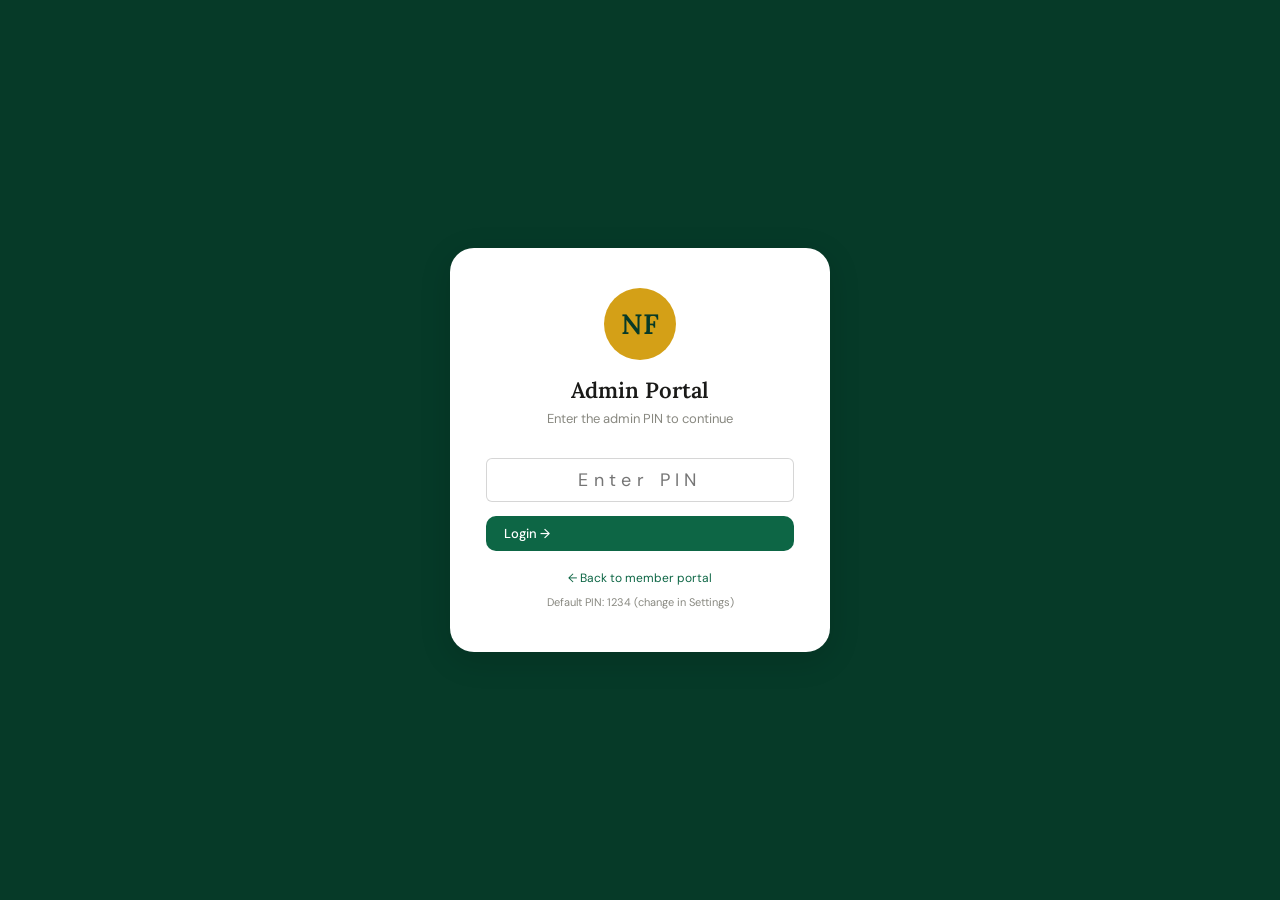
<file: admin.html>
<!DOCTYPE html>
<html lang="en">
<head>
<meta charset="UTF-8"/>
<meta name="viewport" content="width=device-width,initial-scale=1"/>
<meta name="theme-color" content="#7a5200"/>
<title>Ngugi Family — Admin Portal</title>
<link rel="stylesheet" href="css/style.css"/>
<link rel="icon" href="assets/favicon.png" type="image/png"/>
<style>
  .admin-topbar { background: var(--green-900); }
  .admin-topbar .topbar-title { color: var(--gold-400); font-family: 'Lora',serif; }
  .admin-topbar .topbar-badge { background: rgba(212,160,23,.15); color: var(--gold-400); border-color: rgba(212,160,23,.3); }
  .admin-topbar .hamburger { color: #fff; }
  .sidebar { background: var(--green-900); border-right: 1px solid rgba(212,160,23,.15); }
  .admin-hint { font-size: 11px; color: var(--gold-800); background: var(--gold-50); border: 1px solid var(--gold-100); border-radius: var(--radius-sm); padding: 6px 10px; margin-bottom: 14px; }
</style>
</head>
<body>

<!-- Login screen -->
<div class="login-screen" id="loginScreen">
  <div class="login-box">
    <div class="login-logo">NF</div>
    <h2 class="login-title">Admin Portal</h2>
    <p class="login-sub">Enter the admin PIN to continue</p>
    <div class="form-group">
      <input type="password" class="form-input" id="pinInput" placeholder="Enter PIN" maxlength="10"
        onkeydown="if(event.key==='Enter')doLogin()" style="text-align:center;letter-spacing:.3em;font-size:18px"/>
    </div>
    <button class="btn btn-primary w-full" onclick="doLogin()">Login →</button>
    <p class="login-error" id="loginError">Incorrect PIN. Please try again.</p>
    <p style="font-size:12px;color:var(--text-muted);margin-top:18px">
      <a href="index.html">← Back to member portal</a>
    </p>
    <p style="font-size:11px;color:var(--text-muted);margin-top:6px">Default PIN: 1234 (change in Settings)</p>
  </div>
</div>

<!-- Sidebar overlay (mobile) -->
<div class="sidebar-overlay" id="sidebarOverlay" onclick="closeSidebar()"></div>

<!-- Main app (hidden until login) -->
<div class="layout" id="adminApp" style="display:none">
<aside class="sidebar" id="sidebar">
  <div class="sidebar-logo">
    <div class="sidebar-logo-icon">NF</div>
    <div class="sidebar-logo-name">Admin Portal</div>
    <div class="sidebar-logo-slogan">Ngugi Family Management</div>
  </div>
  <nav class="sidebar-nav">
    <div class="nav-item active" onclick="showPage('dashboard',this)"><span class="nav-icon">📊</span> Dashboard</div>
    <div class="nav-item" onclick="showPage('members',this)"><span class="nav-icon">👥</span> Members</div>
    <div class="nav-item" onclick="showPage('kitty',this)"><span class="nav-icon">💰</span> Kitty</div>
    <div class="nav-item" onclick="showPage('leadership',this)"><span class="nav-icon">🏅</span> Leadership</div>
    <div class="nav-item" onclick="showPage('meetings',this)"><span class="nav-icon">📋</span> Meetings</div>
    <div class="nav-item" onclick="showPage('events',this)"><span class="nav-icon">📅</span> Events</div>
    <div class="nav-item" onclick="showPage('announcements',this)"><span class="nav-icon">📢</span> Announcements</div>
    <div class="nav-item" onclick="showPage('gallery',this)"><span class="nav-icon">🖼️</span> Gallery</div>
    <div class="nav-item" onclick="showPage('import',this)"><span class="nav-icon">📥</span> Import / Export</div>
    <div class="nav-item" onclick="showPage('settings',this)"><span class="nav-icon">⚙️</span> Settings</div>
  </nav>
  <div class="sidebar-footer">
    <a href="index.html" style="color:rgba(255,255,255,.5);font-size:12px">← Member portal</a> &nbsp;
    <span style="cursor:pointer;color:rgba(255,255,255,.5);font-size:12px" onclick="doLogout()">Log out</span>
  </div>
</aside>

<div class="main">
  <div class="topbar admin-topbar">
    <div class="flex gap-8" style="align-items:center">
      <button class="hamburger" onclick="toggleSidebar()">☰</button>
      <span class="topbar-title" id="topbarTitle">Dashboard</span>
    </div>
    <div class="topbar-right">
      <span class="topbar-badge">Admin</span>
      <button class="btn btn-outline btn-sm" onclick="doLogout()">Log out</button>
    </div>
  </div>

  <div class="content">

  <!-- ════ DASHBOARD ═══════════════════════════════════════ -->
  <div class="page active" id="page-dashboard">
    <h1 class="page-title">Dashboard</h1>
    <p class="page-sub">Overview of family data</p>
    <div class="stats-grid" id="dashStats"></div>
    <div style="display:grid;grid-template-columns:1fr 1fr;gap:16px">
      <div>
        <div class="section-label">Recent payments</div>
        <div class="card" id="dashRecentPay"></div>
      </div>
      <div>
        <div class="section-label">Unpaid members</div>
        <div class="card" id="dashUnpaid"></div>
      </div>
    </div>
  </div>

  <!-- ════ MEMBERS ═════════════════════════════════════════ -->
  <div class="page" id="page-members">
    <h1 class="page-title">Members</h1>
    <p class="page-sub">Add, edit and manage family members</p>

    <div class="admin-hint">💡 Members are organised by parent. Always set the correct parent when adding a new member to keep the family tree accurate.</div>

    <div class="flex-between mb-16">
      <div class="search-bar" style="flex:1;margin-right:12px;margin-bottom:0">
        <span class="search-icon">🔍</span>
        <input type="text" placeholder="Search members…" oninput="adminFilterMembers(this.value)"/>
      </div>
      <button class="btn btn-primary" onclick="openAddMember()">+ Add member</button>
    </div>
    <div class="table-wrap">
      <table>
        <thead><tr><th>Name</th><th>Gen</th><th>Parent</th><th>Tier</th><th>Location</th><th>Kitty</th><th>Actions</th></tr></thead>
        <tbody id="adminMembersTable"></tbody>
      </table>
    </div>
  </div>

  <!-- ════ KITTY ═══════════════════════════════════════════ -->
  <div class="page" id="page-kitty">
    <h1 class="page-title">Family Kitty</h1>
    <p class="page-sub">Record payments and manage contributions</p>

    <div class="stats-grid" id="adminKittyStats"></div>

    <div class="tabs">
      <button class="tab-btn active" onclick="switchTab('akitty','record',this)">Record payment</button>
      <button class="tab-btn" onclick="switchTab('akitty','status',this)">Payment status</button>
      <button class="tab-btn" onclick="switchTab('akitty','history',this)">Transaction history</button>
      <button class="tab-btn" onclick="switchTab('akitty','balance',this)">Adjust balance</button>
    </div>

    <div class="tab-panel active" id="akitty-tab-record">
      <div class="card">
        <div class="card-title">Record a payment</div>
        <div class="form-row">
          <div class="form-group">
            <label class="form-label">Member</label>
            <select class="form-select" id="kMember"></select>
          </div>
          <div class="form-group">
            <label class="form-label">Amount (Ksh)</label>
            <input class="form-input" type="number" id="kAmount" placeholder="Auto-filled from tier"/>
          </div>
        </div>
        <div class="form-row">
          <div class="form-group">
            <label class="form-label">Date</label>
            <input class="form-input" type="date" id="kDate"/>
          </div>
          <div class="form-group">
            <label class="form-label">Quarter</label>
            <input class="form-input" id="kQuarter" placeholder="e.g. Q2 2025"/>
          </div>
        </div>
        <div class="form-row">
          <div class="form-group">
            <label class="form-label">Payment method</label>
            <select class="form-select" id="kMethod">
              <option>M-Pesa</option><option>Cash</option><option>Bank transfer</option>
            </select>
          </div>
          <div class="form-group">
            <label class="form-label">Reference / code</label>
            <input class="form-input" id="kRef" placeholder="M-Pesa code etc."/>
          </div>
        </div>
        <button class="btn btn-primary" onclick="recordPayment()">Record payment</button>
      </div>
    </div>

    <div class="tab-panel" id="akitty-tab-status">
      <div class="card">
        <div class="card-title">Member payment status — <span id="statusQuarter"></span></div>
        <table style="width:100%;border-collapse:collapse;font-size:13px">
          <thead><tr><th style="padding:8px;text-align:left;border-bottom:1px solid var(--border);background:var(--cream)">Member</th><th style="padding:8px;text-align:left;border-bottom:1px solid var(--border);background:var(--cream)">Tier</th><th style="padding:8px;text-align:left;border-bottom:1px solid var(--border);background:var(--cream)">Amount due</th><th style="padding:8px;text-align:left;border-bottom:1px solid var(--border);background:var(--cream)">Status</th><th style="padding:8px;text-align:left;border-bottom:1px solid var(--border);background:var(--cream)">Action</th></tr></thead>
          <tbody id="kittyStatusTable"></tbody>
        </table>
      </div>
    </div>

    <div class="tab-panel" id="akitty-tab-history">
      <div class="table-wrap">
        <table>
          <thead><tr><th>Member</th><th>Amount</th><th>Date</th><th>Quarter</th><th>Method</th><th>Ref</th><th>Del</th></tr></thead>
          <tbody id="adminTxTable"></tbody>
        </table>
      </div>
    </div>

    <div class="tab-panel" id="akitty-tab-balance">
      <div class="card">
        <div class="card-title">Manual balance adjustment</div>
        <div class="admin-hint">Use this to record expenses, corrections or opening balance.</div>
        <div class="form-row">
          <div class="form-group">
            <label class="form-label">Type</label>
            <select class="form-select" id="adjType"><option>Credit (income)</option><option>Debit (expense)</option></select>
          </div>
          <div class="form-group">
            <label class="form-label">Amount (Ksh)</label>
            <input class="form-input" type="number" id="adjAmount" placeholder="0"/>
          </div>
        </div>
        <div class="form-group">
          <label class="form-label">Note / reason</label>
          <input class="form-input" id="adjNote" placeholder="e.g. Venue booking — August meeting"/>
        </div>
        <button class="btn btn-primary" onclick="adjustBalance()">Apply adjustment</button>
      </div>
    </div>
  </div>

  <!-- ════ LEADERSHIP ══════════════════════════════════════ -->
  <div class="page" id="page-leadership">
    <h1 class="page-title">Leadership</h1>
    <p class="page-sub">Manage committee and office bearers</p>
    <div class="card" id="leadershipAdmin"></div>
    <div style="margin-top:12px">
      <button class="btn btn-primary" onclick="addLeaderRole()">+ Add role</button>
    </div>
  </div>

  <!-- ════ MEETINGS ════════════════════════════════════════ -->
  <div class="page" id="page-meetings">
    <h1 class="page-title">Meetings & Minutes</h1>
    <p class="page-sub">Record meetings and upload minutes</p>
    <button class="btn btn-primary mb-16" onclick="openAddMeeting()">+ Add meeting</button>
    <div class="card" id="adminMeetingsList"></div>
  </div>

  <!-- ════ EVENTS ══════════════════════════════════════════ -->
  <div class="page" id="page-events">
    <h1 class="page-title">Events</h1>
    <p class="page-sub">Plan and manage family events</p>
    <button class="btn btn-primary mb-16" onclick="openAddEvent()">+ Add event</button>
    <div class="card" id="adminEventsList"></div>
  </div>

  <!-- ════ ANNOUNCEMENTS ═══════════════════════════════════ -->
  <div class="page" id="page-announcements">
    <h1 class="page-title">Announcements</h1>
    <p class="page-sub">Post and manage announcements visible to all members</p>
    <button class="btn btn-primary mb-16" onclick="openAddAnnounce()">+ New announcement</button>
    <div id="adminAnnounceList"></div>
  </div>

  <!-- ════ GALLERY ═════════════════════════════════════════ -->
  <div class="page" id="page-gallery">
    <h1 class="page-title">Gallery</h1>
    <p class="page-sub">Upload and manage family photos</p>

    <div class="upload-zone" id="galleryDrop" onclick="document.getElementById('galleryFileInput').click()"
      ondragover="event.preventDefault();this.classList.add('drag-over')"
      ondragleave="this.classList.remove('drag-over')"
      ondrop="handleGalleryDrop(event)">
      <div class="upload-icon">📸</div>
      <div class="upload-text">Click or drag photos here</div>
      <div class="upload-sub">JPG, PNG, WEBP — multiple files supported</div>
    </div>
    <input type="file" id="galleryFileInput" accept="image/*" multiple style="display:none" onchange="handleGalleryFiles(this.files)"/>

    <div class="gallery-grid mt-16" id="adminGalleryGrid"></div>
    <div class="empty-state" id="adminGalleryEmpty" style="display:none">
      <div class="empty-state-icon">🖼️</div>
      <div class="empty-state-text">No photos uploaded yet</div>
    </div>
  </div>

  <!-- ════ IMPORT / EXPORT ════════════════════════════════ -->
  <div class="page" id="page-import">
    <h1 class="page-title">Import / Export</h1>
    <p class="page-sub">Bulk import members or export family data</p>

    <div class="section-label">Import members from CSV</div>
    <div class="card">
      <p class="text-sm text-muted mb-16">CSV columns: <code>name, parentName, generation, gender, dob, location, phone, tier, status</code></p>
      <p class="admin-hint">Tier values: <b>founder</b>, <b>g2</b>, <b>g3</b>, <b>g4</b>, <b>junior</b> (under 18)</p>
      <div class="upload-zone" onclick="document.getElementById('csvInput').click()"
        ondragover="event.preventDefault();this.classList.add('drag-over')"
        ondragleave="this.classList.remove('drag-over')"
        ondrop="handleCsvDrop(event)">
        <div class="upload-icon">📄</div>
        <div class="upload-text">Click or drag CSV file here</div>
        <div class="upload-sub">Comma-separated values (.csv)</div>
      </div>
      <input type="file" id="csvInput" accept=".csv,text/csv" style="display:none" onchange="importCsv(this.files[0])"/>
      <div id="csvPreview" style="margin-top:16px"></div>
    </div>

    <div class="section-label" style="margin-top:20px">Import members from text / paste</div>
    <div class="card">
      <p class="text-sm text-muted mb-16">Paste one member per line: <code>Name, ParentName, Generation, Location</code></p>
      <textarea class="form-textarea" id="pasteInput" style="height:120px;font-family:monospace;font-size:12px" placeholder="Kamau, Watiri, 3, Nakuru&#10;Paul, Watiri, 3, Nairobi&#10;Nduta, Watiri, 3, Thika"></textarea>
      <button class="btn btn-primary mt-8" onclick="importPaste()">Import from text</button>
      <div id="pastePreview" style="margin-top:12px"></div>
    </div>

    <div class="section-label" style="margin-top:20px">Export</div>
    <div class="card">
      <div class="flex gap-8">
        <button class="btn btn-outline" onclick="exportCsv()">📥 Export members CSV</button>
        <button class="btn btn-outline" onclick="exportJson()">📥 Export full data JSON</button>
      </div>
    </div>

    <div class="section-label" style="margin-top:20px">Danger zone</div>
    <div class="card">
      <p class="text-sm text-muted mb-16">This will wipe all data and restore the original seed data. This cannot be undone.</p>
      <button class="btn btn-danger" onclick="confirmReset()">⚠ Reset all data</button>
    </div>
  </div>

  <!-- ════ SETTINGS ════════════════════════════════════════ -->
  <div class="page" id="page-settings">
    <h1 class="page-title">Settings</h1>
    <p class="page-sub">Configure portal settings</p>
    <div class="card">
      <div class="card-title">General</div>
      <div class="form-row">
        <div class="form-group"><label class="form-label">Family name</label><input class="form-input" id="setFamilyName"/></div>
        <div class="form-group"><label class="form-label">Slogan</label><input class="form-input" id="setSlogan"/></div>
      </div>
      <div class="form-row">
        <div class="form-group"><label class="form-label">Founding year</label><input class="form-input" type="number" id="setYear"/></div>
        <div class="form-group"><label class="form-label">Currency</label><input class="form-input" id="setCurrency"/></div>
      </div>
      <div class="form-group"><label class="form-label">M-Pesa till / paybill</label><input class="form-input" id="setMpesa" placeholder="e.g. 247247"/></div>
      <button class="btn btn-primary" onclick="saveSettings()">Save settings</button>
    </div>
    <div class="card" style="margin-top:16px">
      <div class="card-title">Change admin PIN</div>
      <div class="form-row">
        <div class="form-group"><label class="form-label">New PIN</label><input class="form-input" type="password" id="newPin"/></div>
        <div class="form-group"><label class="form-label">Confirm PIN</label><input class="form-input" type="password" id="confirmPin"/></div>
      </div>
      <button class="btn btn-primary" onclick="changePin()">Change PIN</button>
    </div>
  </div>

  </div><!-- /content -->
</div><!-- /main -->
</div><!-- /layout -->

<!-- ── Add/Edit Member Modal ─────────────────────────────── -->
<div class="modal-overlay" id="memberModal" style="display:none" onclick="if(event.target===this)closeMemberModal()">
  <div class="modal" style="position:relative">
    <button class="modal-close" onclick="closeMemberModal()">✕</button>
    <h2 class="modal-title" id="memberModalTitle">Add member</h2>
    <input type="hidden" id="editMemberId"/>
    <div class="form-row">
      <div class="form-group"><label class="form-label">Full name *</label><input class="form-input" id="mName"/></div>
      <div class="form-group"><label class="form-label">Gender</label>
        <select class="form-select" id="mGender"><option value="M">Male</option><option value="F">Female</option></select>
      </div>
    </div>
    <div class="form-row">
      <div class="form-group"><label class="form-label">Parent *</label>
        <select class="form-select" id="mParent"><option value="">-- None (Founder) --</option></select>
      </div>
      <div class="form-group"><label class="form-label">Generation</label>
        <select class="form-select" id="mGen">
          <option value="1">1 — Founders</option>
          <option value="2">2 — Ngugi's children</option>
          <option value="3" selected>3 — Grandchildren</option>
          <option value="4">4 — Great-grandchildren</option>
          <option value="5">5+</option>
        </select>
      </div>
    </div>
    <div class="form-row">
      <div class="form-group"><label class="form-label">Tier / contribution</label>
        <select class="form-select" id="mTier">
          <option value="founder">Founder (no contribution)</option>
          <option value="g2">Ngugi's child (Ksh 200)</option>
          <option value="g3" selected>Grandchild/Other 18+ (Ksh 300)</option>
          <option value="junior">Under 18 (Ksh 50)</option>
        </select>
      </div>
      <div class="form-group"><label class="form-label">Status</label>
        <select class="form-select" id="mStatus"><option value="active">Active</option><option value="deceased">Deceased</option></select>
      </div>
    </div>
    <div class="form-row">
      <div class="form-group"><label class="form-label">Location</label><input class="form-input" id="mLocation" placeholder="e.g. Nakuru"/></div>
      <div class="form-group"><label class="form-label">Phone</label><input class="form-input" id="mPhone" placeholder="07xx xxxxxx"/></div>
    </div>
    <div class="form-group"><label class="form-label">Date of birth</label><input class="form-input" type="date" id="mDob"/></div>
    <div class="modal-footer">
      <button class="btn btn-outline" onclick="closeMemberModal()">Cancel</button>
      <button class="btn btn-primary" onclick="saveMember()">Save member</button>
    </div>
  </div>
</div>

<!-- ── Add Meeting Modal ─────────────────────────────────── -->
<div class="modal-overlay" id="meetingModal" style="display:none" onclick="if(event.target===this)closeMeetingModal()">
  <div class="modal" style="position:relative">
    <button class="modal-close" onclick="closeMeetingModal()">✕</button>
    <h2 class="modal-title">Add / edit meeting</h2>
    <input type="hidden" id="editMeetingId"/>
    <div class="form-group"><label class="form-label">Meeting title *</label><input class="form-input" id="mtTitle" placeholder="e.g. Annual Family Meeting 2025"/></div>
    <div class="form-row">
      <div class="form-group"><label class="form-label">Date</label><input class="form-input" type="date" id="mtDate"/></div>
      <div class="form-group"><label class="form-label">Location</label><input class="form-input" id="mtLocation"/></div>
    </div>
    <div class="form-row">
      <div class="form-group"><label class="form-label">Attendance count</label><input class="form-input" type="number" id="mtAttendance" value="0"/></div>
      <div class="form-group"><label class="form-label">Status</label>
        <select class="form-select" id="mtStatus"><option value="upcoming">Upcoming</option><option value="past">Past</option></select>
      </div>
    </div>
    <div class="form-group"><label class="form-label">Agenda / Minutes</label>
      <textarea class="form-textarea" id="mtAgenda" style="height:120px" placeholder="1. Opening&#10;2. Roll call&#10;3. Treasurer report&#10;…"></textarea>
    </div>
    <div class="form-group"><label class="form-label">Additional notes</label><textarea class="form-textarea" id="mtNotes" placeholder="Any other notes…"></textarea></div>
    <div class="modal-footer">
      <button class="btn btn-outline" onclick="closeMeetingModal()">Cancel</button>
      <button class="btn btn-primary" onclick="saveMeeting()">Save meeting</button>
    </div>
  </div>
</div>

<!-- ── Add Event Modal ───────────────────────────────────── -->
<div class="modal-overlay" id="eventModal" style="display:none" onclick="if(event.target===this)closeEventModal()">
  <div class="modal" style="position:relative">
    <button class="modal-close" onclick="closeEventModal()">✕</button>
    <h2 class="modal-title">Add / edit event</h2>
    <input type="hidden" id="editEventId"/>
    <div class="form-group"><label class="form-label">Event title *</label><input class="form-input" id="evTitle"/></div>
    <div class="form-row">
      <div class="form-group"><label class="form-label">Date</label><input class="form-input" type="date" id="evDate"/></div>
      <div class="form-group"><label class="form-label">Status</label>
        <select class="form-select" id="evStatus"><option value="upcoming">Upcoming</option><option value="planning">Planning</option><option value="past">Past</option></select>
      </div>
    </div>
    <div class="form-group"><label class="form-label">Location</label><input class="form-input" id="evLocation"/></div>
    <div class="form-group"><label class="form-label">Notes</label><textarea class="form-textarea" id="evNotes"></textarea></div>
    <div class="modal-footer">
      <button class="btn btn-outline" onclick="closeEventModal()">Cancel</button>
      <button class="btn btn-primary" onclick="saveEvent()">Save event</button>
    </div>
  </div>
</div>

<!-- ── Add Announcement Modal ────────────────────────────── -->
<div class="modal-overlay" id="announceModal" style="display:none" onclick="if(event.target===this)closeAnnounceModal()">
  <div class="modal" style="position:relative">
    <button class="modal-close" onclick="closeAnnounceModal()">✕</button>
    <h2 class="modal-title">New announcement</h2>
    <div class="form-group"><label class="form-label">Title *</label><input class="form-input" id="anTitle"/></div>
    <div class="form-group"><label class="form-label">Body</label><textarea class="form-textarea" id="anBody" style="height:100px"></textarea></div>
    <div class="form-group"><label class="form-label">Date</label><input class="form-input" type="date" id="anDate"/></div>
    <div class="form-group" style="display:flex;align-items:center;gap:10px">
      <input type="checkbox" id="anPinned" style="width:auto"/>
      <label class="form-label" style="margin:0">Pin this announcement (shows at top)</label>
    </div>
    <div class="modal-footer">
      <button class="btn btn-outline" onclick="closeAnnounceModal()">Cancel</button>
      <button class="btn btn-primary" onclick="saveAnnounce()">Post announcement</button>
    </div>
  </div>
</div>

<!-- ── Photo caption modal ───────────────────────────────── -->
<div class="modal-overlay" id="captionModal" style="display:none">
  <div class="modal" style="max-width:380px;text-align:center;position:relative">
    <button class="modal-close" onclick="skipCaption()">✕</button>
    <h3 class="modal-title">Add a caption</h3>
    <img id="captionPreview" style="max-height:160px;border-radius:8px;margin:10px auto"/>
    <div class="form-group" style="margin-top:12px">
      <input class="form-input" id="captionInput" placeholder="Caption (optional)"/>
    </div>
    <div class="modal-footer" style="justify-content:center">
      <button class="btn btn-outline btn-sm" onclick="skipCaption()">Skip</button>
      <button class="btn btn-primary btn-sm" onclick="confirmCaption()">Save photo</button>
    </div>
  </div>
</div>

<script src="js/data.js"></script>
<script src="js/tree.js"></script>
<script src="js/sync.js"></script>
<script>
/* ── Auth ────────────────────────────────────────────────────── */
function doLogin() {
  const pin = document.getElementById('pinInput').value;
  if (Auth.login(pin)) {
    document.getElementById('loginScreen').style.display = 'none';
    document.getElementById('adminApp').style.display = 'flex';
    renderPage('dashboard');
    loadSettings();
  } else {
    document.getElementById('loginError').style.display = 'block';
  }
}
function doLogout() { Auth.logout(); location.reload(); }

window.addEventListener('DOMContentLoaded', () => {
  if (Auth.isAdmin()) {
    document.getElementById('loginScreen').style.display = 'none';
    document.getElementById('adminApp').style.display = 'flex';
    renderPage('dashboard');
    loadSettings();
  }
  document.getElementById('pinInput').addEventListener('keydown', e => { if (e.key === 'Enter') doLogin(); });
});

/* ── Navigation ──────────────────────────────────────────────── */
let currentPage = 'dashboard';
function showPage(id, el) {
  document.querySelectorAll('.page').forEach(p => p.classList.remove('active'));
  document.querySelectorAll('.nav-item').forEach(n => n.classList.remove('active'));
  document.getElementById('page-' + id).classList.add('active');
  if (el) el.classList.add('active');
  document.getElementById('topbarTitle').textContent = el ? el.textContent.trim() : id;
  currentPage = id;
  closeSidebar();
  renderPage(id);
}

function toggleSidebar() { document.getElementById('sidebar').classList.toggle('open'); document.getElementById('sidebarOverlay').classList.toggle('visible'); }
function closeSidebar() { document.getElementById('sidebar').classList.remove('open'); document.getElementById('sidebarOverlay').classList.remove('visible'); }
function switchTab(group, id, btn) {
  document.querySelectorAll(`#page-${group} .tab-panel`).forEach(p => p.classList.remove('active'));
  document.querySelectorAll(`#page-${group} .tab-btn`).forEach(b => b.classList.remove('active'));
  document.getElementById(`${group}-tab-${id}`).classList.add('active');
  btn.classList.add('active');
}

function renderPage(id) {
  const fns = { dashboard: renderDashboard, members: renderAdminMembers, kitty: renderAdminKitty, leadership: renderLeadership, meetings: renderMeetings, events: renderEvents, announcements: renderAnnouncements, gallery: renderGallery, settings: loadSettings };
  if (fns[id]) fns[id]();
}

function toast(msg) {
  const t = document.createElement('div');
  t.className = 'toast'; t.textContent = msg;
  document.body.appendChild(t);
  setTimeout(() => t.remove(), 3000);
}

/* ── DASHBOARD ────────────────────────────────────────────────── */
function renderDashboard() {
  const d = DB.get();
  const members = d.members.filter(m => m.tier !== 'founder');
  const paid = members.filter(m => m.kittyPaid);
  const unpaid = members.filter(m => !m.kittyPaid);

  document.getElementById('dashStats').innerHTML = `
    <div class="stat-card"><div class="stat-num">${d.members.length}</div><div class="stat-label">Total members</div></div>
    <div class="stat-card gold"><div class="stat-num">${d.settings.currency} ${d.kitty.balance.toLocaleString()}</div><div class="stat-label">Kitty balance</div></div>
    <div class="stat-card"><div class="stat-num">${paid.length}</div><div class="stat-label">Paid this quarter</div></div>
    <div class="stat-card"><div class="stat-num" style="color:#a32d2d">${unpaid.length}</div><div class="stat-label">Unpaid</div></div>
    <div class="stat-card"><div class="stat-num">${d.meetings.length}</div><div class="stat-label">Meetings on record</div></div>
    <div class="stat-card"><div class="stat-num">${d.gallery.length}</div><div class="stat-label">Gallery photos</div></div>
  `;

  const recentTx = [...d.kitty.transactions].reverse().slice(0, 5);
  document.getElementById('dashRecentPay').innerHTML = recentTx.length
    ? recentTx.map(tx => `<div class="member-row"><div class="member-info"><div class="member-name">${tx.memberName}</div><div class="member-role">${fmtDate(tx.date)}</div></div><div class="bold text-green">${d.settings.currency} ${tx.amount}</div></div>`).join('')
    : '<p class="text-muted text-sm">No payments yet</p>';

  document.getElementById('dashUnpaid').innerHTML = unpaid.length
    ? unpaid.slice(0, 6).map(m => `<div class="member-row"><div class="av av-sm" style="background:${genBg(m.generation)};color:${genColor(m.generation)}">${Members.initials(m.name)}</div><div class="member-info"><div class="member-name">${m.name}</div><div class="member-role">${Members.tierLabel(m.tier)}</div></div><span class="badge badge-gold">${d.settings.currency} ${Members.tierRate(m.tier)}</span></div>`).join('')
    : '<p class="text-muted text-sm">All members paid! 🎉</p>';
}

/* ── MEMBERS ─────────────────────────────────────────────────── */
let adminMemberFilter = '';
function renderAdminMembers() { buildAdminMembersTable(); }
function adminFilterMembers(q) { adminMemberFilter = q; buildAdminMembersTable(); }

function buildAdminMembersTable() {
  const d = DB.get();
  let list = d.members;
  if (adminMemberFilter) {
    const q = adminMemberFilter.toLowerCase();
    list = list.filter(m => m.name.toLowerCase().includes(q) || (m.location || '').toLowerCase().includes(q));
  }
  const tbody = document.getElementById('adminMembersTable');
  tbody.innerHTML = list.map(m => {
    const parent = m.parentId ? d.members.find(p => p.id === m.parentId) : null;
    const bg = genBg(m.generation); const fg = genColor(m.generation);
    return `<tr>
      <td><div class="flex gap-8" style="align-items:center"><div class="av av-sm" style="background:${bg};color:${fg}">${Members.initials(m.name)}</div><span class="bold">${m.name}</span>${m.status==='deceased'?'<span class="badge badge-gray" style="font-size:10px">✝</span>':''}</div></td>
      <td><span class="badge ${['','badge-gold','badge-green','badge-blue','badge-gray'][Math.min(m.generation,4)]}">Gen ${m.generation}</span></td>
      <td class="text-muted">${parent ? parent.name : '—'}</td>
      <td class="text-sm">${Members.tierLabel(m.tier)}</td>
      <td class="text-muted">${m.location || '—'}</td>
      <td>${m.tier==='founder'?'<span class="text-muted">—</span>':m.kittyPaid?'<span class="badge badge-green">Paid</span>':'<span class="badge badge-gold">Due</span>'}</td>
      <td><div class="flex gap-8"><button class="btn btn-outline btn-sm btn-icon" onclick="openEditMember('${m.id}')" title="Edit">✏</button><button class="btn btn-danger btn-sm btn-icon" onclick="deleteMember('${m.id}')" title="Delete">🗑</button></div></td>
    </tr>`;
  }).join('');
}

function openAddMember() {
  document.getElementById('memberModalTitle').textContent = 'Add member';
  document.getElementById('editMemberId').value = '';
  ['mName','mLocation','mPhone'].forEach(id => document.getElementById(id).value = '');
  document.getElementById('mGender').value = 'M';
  document.getElementById('mGen').value = '3';
  document.getElementById('mTier').value = 'g3';
  document.getElementById('mStatus').value = 'active';
  document.getElementById('mDob').value = '';
  populateParentSelect(null);
  document.getElementById('memberModal').style.display = 'flex';
}

function openEditMember(id) {
  const m = Members.byId(id);
  if (!m) return;
  document.getElementById('memberModalTitle').textContent = 'Edit member';
  document.getElementById('editMemberId').value = id;
  document.getElementById('mName').value = m.name;
  document.getElementById('mGender').value = m.gender || 'M';
  document.getElementById('mGen').value = m.generation;
  document.getElementById('mTier').value = m.tier;
  document.getElementById('mStatus').value = m.status || 'active';
  document.getElementById('mLocation').value = m.location || '';
  document.getElementById('mPhone').value = m.phone || '';
  document.getElementById('mDob').value = m.dob || '';
  populateParentSelect(m.parentId);
  document.getElementById('memberModal').style.display = 'flex';
}

function populateParentSelect(selectedId) {
  const sel = document.getElementById('mParent');
  sel.innerHTML = '<option value="">-- None (Founder) --</option>';
  Members.all().forEach(m => {
    const opt = document.createElement('option');
    opt.value = m.id; opt.textContent = `${m.name} (Gen ${m.generation})`;
    if (m.id === selectedId) opt.selected = true;
    sel.appendChild(opt);
  });
}

function saveMember() {
  const name = document.getElementById('mName').value.trim();
  if (!name) { alert('Name is required'); return; }
  const id = document.getElementById('editMemberId').value;
  const member = {
    name,
    gender: document.getElementById('mGender').value,
    parentId: document.getElementById('mParent').value || null,
    generation: parseInt(document.getElementById('mGen').value),
    tier: document.getElementById('mTier').value,
    status: document.getElementById('mStatus').value,
    location: document.getElementById('mLocation').value.trim(),
    phone: document.getElementById('mPhone').value.trim(),
    dob: document.getElementById('mDob').value,
    kittyPaid: false,
    joined: new Date().toISOString().slice(0,10),
  };
  if (id) {
    Members.update(id, member);
    toast('Member updated');
  } else {
    Members.add(member);
    toast('Member added');
  }
  closeMemberModal();
  buildAdminMembersTable();
}

function deleteMember(id) {
  const m = Members.byId(id);
  if (!m) return;
  const children = Members.children(id);
  const msg = children.length
    ? `Delete "${m.name}" and their ${children.length} child(ren)? This cannot be undone.`
    : `Delete "${m.name}"? This cannot be undone.`;
  if (!confirm(msg)) return;
  Members.remove(id);
  toast('Member deleted');
  buildAdminMembersTable();
}

function closeMemberModal() { document.getElementById('memberModal').style.display = 'none'; }

/* ── KITTY ────────────────────────────────────────────────────── */
function renderAdminKitty() {
  const d = DB.get();
  const members = d.members.filter(m => m.tier !== 'founder');
  const paid = members.filter(m => m.kittyPaid).length;
  document.getElementById('adminKittyStats').innerHTML = `
    <div class="stat-card gold"><div class="stat-num">${d.settings.currency} ${d.kitty.balance.toLocaleString()}</div><div class="stat-label">Balance</div></div>
    <div class="stat-card"><div class="stat-num">${paid}</div><div class="stat-label">Paid</div></div>
    <div class="stat-card"><div class="stat-num" style="color:#a32d2d">${members.length - paid}</div><div class="stat-label">Unpaid</div></div>
  `;

  // Populate member select
  const sel = document.getElementById('kMember');
  sel.innerHTML = '<option value="">-- Select member --</option>';
  members.forEach(m => { sel.innerHTML += `<option value="${m.id}" data-tier="${m.tier}">${m.name} (${Members.tierLabel(m.tier)})</option>`; });
  sel.onchange = () => {
    const opt = sel.options[sel.selectedIndex];
    const tier = opt?.dataset?.tier || '';
    const rates = { g2: 200, g3: 300, g4: 300, junior: 50 };
    document.getElementById('kAmount').value = rates[tier] || '';
  };

  // Set defaults
  document.getElementById('kDate').value = new Date().toISOString().slice(0, 10);
  document.getElementById('kQuarter').value = d.kitty.currentQuarter;
  document.getElementById('statusQuarter').textContent = d.kitty.currentQuarter;

  // Status table
  const tbody = document.getElementById('kittyStatusTable');
  tbody.innerHTML = members.map(m => `
    <tr>
      <td><span class="bold">${m.name}</span></td>
      <td class="text-muted">${Members.tierLabel(m.tier)}</td>
      <td>${d.settings.currency} ${Members.tierRate(m.tier)}</td>
      <td>${m.kittyPaid ? '<span class="badge badge-green">Paid</span>' : '<span class="badge badge-gold">Due</span>'}</td>
      <td><button class="btn btn-outline btn-sm" onclick="togglePaid('${m.id}',${!m.kittyPaid})">${m.kittyPaid ? 'Mark due' : 'Mark paid'}</button></td>
    </tr>`).join('');

  // Tx table
  const txBody = document.getElementById('adminTxTable');
  txBody.innerHTML = [...d.kitty.transactions].reverse().map(tx => `
    <tr>
      <td class="bold">${tx.memberName}</td>
      <td class="text-green bold">${d.settings.currency} ${tx.amount}</td>
      <td>${fmtDate(tx.date)}</td>
      <td>${tx.quarter}</td>
      <td>${tx.method || '—'}</td>
      <td class="text-muted">${tx.ref || '—'}</td>
      <td><button class="btn btn-danger btn-sm btn-icon" onclick="deleteTx('${tx.id}')">🗑</button></td>
    </tr>`).join('');
}

function recordPayment() {
  const memberId = document.getElementById('kMember').value;
  const amount = parseInt(document.getElementById('kAmount').value);
  if (!memberId || !amount) { alert('Select a member and enter an amount'); return; }
  const m = Members.byId(memberId);
  Kitty.recordPayment({
    memberId, memberName: m.name, amount,
    date: document.getElementById('kDate').value,
    quarter: document.getElementById('kQuarter').value,
    method: document.getElementById('kMethod').value,
    ref: document.getElementById('kRef').value.trim(),
  });
  toast(`Payment of Ksh ${amount} recorded for ${m.name}`);
  renderAdminKitty();
}

function togglePaid(memberId, paid) {
  Kitty.setPaid(memberId, '', paid);
  renderAdminKitty();
}

function deleteTx(txId) {
  if (!confirm('Delete this transaction?')) return;
  DB.update(d => {
    const tx = d.kitty.transactions.find(t => t.id === txId);
    if (tx) d.kitty.balance -= tx.amount;
    d.kitty.transactions = d.kitty.transactions.filter(t => t.id !== txId);
  });
  toast('Transaction deleted');
  renderAdminKitty();
}

function adjustBalance() {
  const type = document.getElementById('adjType').value;
  const amount = parseInt(document.getElementById('adjAmount').value);
  const note = document.getElementById('adjNote').value;
  if (!amount) { alert('Enter an amount'); return; }
  DB.update(d => {
    const adj = type.startsWith('Credit') ? amount : -amount;
    d.kitty.balance += adj;
    d.kitty.transactions.push({ id: 'adj' + Date.now(), memberId: '', memberName: 'Adjustment: ' + note, amount: adj, date: new Date().toISOString().slice(0,10), quarter: d.kitty.currentQuarter, method: 'Manual', ref: '' });
  });
  toast('Balance adjusted');
  renderAdminKitty();
}

/* ── LEADERSHIP ──────────────────────────────────────────────── */
function renderLeadership() {
  const d = DB.get();
  document.getElementById('leadershipAdmin').innerHTML = `
    <div class="card-title">Committee members</div>
    ${d.leadership.map((l, i) => `
      <div class="member-row">
        <div class="av" style="background:#E1F5EE;color:#0F6E56">${l.name ? Members.initials(l.name) : '?'}</div>
        <div class="member-info">
          <input class="form-input" value="${l.role}" placeholder="Role" style="margin-bottom:4px" onchange="updateLeader(${i},'role',this.value)"/>
          <div class="form-row" style="gap:8px">
            <input class="form-input" value="${l.name}" placeholder="Name" onchange="updateLeader(${i},'name',this.value)"/>
            <input class="form-input" value="${l.phone}" placeholder="Phone" onchange="updateLeader(${i},'phone',this.value)"/>
          </div>
        </div>
        <button class="btn btn-danger btn-sm btn-icon" onclick="removeLeader(${i})" style="margin-left:8px">🗑</button>
      </div>`).join('')}
    <button class="btn btn-primary mt-8" onclick="saveLeadership()" style="margin-top:12px">Save leadership</button>
  `;
}

function updateLeader(i, field, val) {
  DB.update(d => { if (d.leadership[i]) d.leadership[i][field] = val; });
}
function removeLeader(i) {
  DB.update(d => { d.leadership.splice(i, 1); });
  renderLeadership();
}
function addLeaderRole() {
  DB.update(d => { d.leadership.push({ id: uid(), role: 'New Role', name: '', phone: '' }); });
  renderLeadership();
}
function saveLeadership() { toast('Leadership saved'); }

/* ── MEETINGS ─────────────────────────────────────────────────── */
function renderMeetings() {
  const d = DB.get();
  document.getElementById('adminMeetingsList').innerHTML = d.meetings.length
    ? d.meetings.map(m => `
        <div class="minutes-item">
          <div class="flex-between">
            <div>
              <div class="minutes-title">${m.title}</div>
              <div class="minutes-meta">${fmtDate(m.date)} · ${m.location} · ${m.attendance} attended</div>
            </div>
            <div class="flex gap-8">
              <button class="btn btn-outline btn-sm" onclick="openEditMeeting('${m.id}')">Edit</button>
              <button class="btn btn-danger btn-sm btn-icon" onclick="deleteMeeting('${m.id}')">🗑</button>
            </div>
          </div>
        </div>`).join('')
    : '<div class="empty-state"><div class="empty-state-text">No meetings yet</div></div>';
}

function openAddMeeting() {
  document.getElementById('editMeetingId').value = '';
  ['mtTitle','mtLocation','mtAgenda','mtNotes'].forEach(id => document.getElementById(id).value = '');
  document.getElementById('mtDate').value = new Date().toISOString().slice(0,10);
  document.getElementById('mtAttendance').value = 0;
  document.getElementById('mtStatus').value = 'upcoming';
  document.getElementById('meetingModal').style.display = 'flex';
}

function openEditMeeting(id) {
  const m = DB.get().meetings.find(x => x.id === id);
  if (!m) return;
  document.getElementById('editMeetingId').value = id;
  document.getElementById('mtTitle').value = m.title;
  document.getElementById('mtDate').value = m.date;
  document.getElementById('mtLocation').value = m.location;
  document.getElementById('mtAttendance').value = m.attendance;
  document.getElementById('mtStatus').value = m.status;
  document.getElementById('mtAgenda').value = m.agenda || '';
  document.getElementById('mtNotes').value = m.minutes || '';
  document.getElementById('meetingModal').style.display = 'flex';
}

function saveMeeting() {
  const title = document.getElementById('mtTitle').value.trim();
  if (!title) { alert('Title required'); return; }
  const id = document.getElementById('editMeetingId').value;
  const meeting = {
    title, date: document.getElementById('mtDate').value,
    location: document.getElementById('mtLocation').value.trim(),
    attendance: parseInt(document.getElementById('mtAttendance').value) || 0,
    status: document.getElementById('mtStatus').value,
    agenda: document.getElementById('mtAgenda').value.trim(),
    minutes: document.getElementById('mtNotes').value.trim(),
    attachments: [],
  };
  DB.update(d => {
    if (id) {
      const i = d.meetings.findIndex(m => m.id === id);
      if (i >= 0) Object.assign(d.meetings[i], meeting);
    } else {
      meeting.id = 'mt' + Date.now();
      d.meetings.unshift(meeting);
    }
  });
  toast('Meeting saved');
  closeMeetingModal();
  renderMeetings();
}

function deleteMeeting(id) {
  if (!confirm('Delete this meeting record?')) return;
  DB.update(d => { d.meetings = d.meetings.filter(m => m.id !== id); });
  toast('Meeting deleted');
  renderMeetings();
}
function closeMeetingModal() { document.getElementById('meetingModal').style.display = 'none'; }

/* ── EVENTS ───────────────────────────────────────────────────── */
function renderEvents() {
  const d = DB.get();
  document.getElementById('adminEventsList').innerHTML = d.events.length
    ? d.events.map(e => `
        <div class="event-card">
          <div class="event-date-box">
            <div class="event-day">${new Date(e.date).getDate()}</div>
            <div class="event-month">${new Date(e.date).toLocaleDateString('en-KE',{month:'short'})}</div>
          </div>
          <div style="flex:1">
            <div class="event-title">${e.title}</div>
            <div class="event-loc">${e.location}</div>
            <div style="margin-top:4px"><span class="badge ${e.status==='upcoming'?'badge-green':e.status==='planning'?'badge-gold':'badge-gray'}">${e.status}</span></div>
          </div>
          <div class="flex gap-8" style="align-items:center">
            <button class="btn btn-outline btn-sm" onclick="openEditEvent('${e.id}')">Edit</button>
            <button class="btn btn-danger btn-sm btn-icon" onclick="deleteEvent('${e.id}')">🗑</button>
          </div>
        </div>`).join('')
    : '<div class="empty-state"><div class="empty-state-text">No events yet</div></div>';
}

function openAddEvent() {
  document.getElementById('editEventId').value = '';
  ['evTitle','evLocation','evNotes'].forEach(id => document.getElementById(id).value = '');
  document.getElementById('evDate').value = '';
  document.getElementById('evStatus').value = 'upcoming';
  document.getElementById('eventModal').style.display = 'flex';
}
function openEditEvent(id) {
  const e = DB.get().events.find(x => x.id === id);
  if (!e) return;
  document.getElementById('editEventId').value = id;
  document.getElementById('evTitle').value = e.title;
  document.getElementById('evDate').value = e.date;
  document.getElementById('evStatus').value = e.status;
  document.getElementById('evLocation').value = e.location;
  document.getElementById('evNotes').value = e.notes || '';
  document.getElementById('eventModal').style.display = 'flex';
}
function saveEvent() {
  const title = document.getElementById('evTitle').value.trim();
  if (!title) { alert('Title required'); return; }
  const id = document.getElementById('editEventId').value;
  const ev = { title, date: document.getElementById('evDate').value, status: document.getElementById('evStatus').value, location: document.getElementById('evLocation').value, notes: document.getElementById('evNotes').value };
  DB.update(d => {
    if (id) { const i = d.events.findIndex(e => e.id === id); if (i >= 0) Object.assign(d.events[i], ev); }
    else { ev.id = 'ev' + Date.now(); d.events.unshift(ev); }
  });
  toast('Event saved'); closeEventModal(); renderEvents();
}
function deleteEvent(id) {
  if (!confirm('Delete event?')) return;
  DB.update(d => { d.events = d.events.filter(e => e.id !== id); });
  toast('Event deleted'); renderEvents();
}
function closeEventModal() { document.getElementById('eventModal').style.display = 'none'; }

/* ── ANNOUNCEMENTS ───────────────────────────────────────────── */
function renderAnnouncements() {
  const d = DB.get();
  document.getElementById('adminAnnounceList').innerHTML = d.announcements.length
    ? d.announcements.map(a => `
        <div class="announce-card ${a.pinned ? 'pinned' : ''}">
          <div class="flex-between">
            <div class="announce-title">${a.pinned ? '📌 ' : ''}${a.title}</div>
            <div class="flex gap-8">
              <button class="btn btn-danger btn-sm btn-icon" onclick="deleteAnnounce('${a.id}')">🗑</button>
            </div>
          </div>
          <div class="announce-body">${a.body}</div>
          <div class="announce-date">${fmtDate(a.date)}</div>
        </div>`).join('')
    : '<p class="text-muted text-sm">No announcements</p>';
}

function openAddAnnounce() {
  ['anTitle','anBody'].forEach(id => document.getElementById(id).value = '');
  document.getElementById('anDate').value = new Date().toISOString().slice(0,10);
  document.getElementById('anPinned').checked = false;
  document.getElementById('announceModal').style.display = 'flex';
}
function saveAnnounce() {
  const title = document.getElementById('anTitle').value.trim();
  if (!title) { alert('Title required'); return; }
  DB.update(d => {
    d.announcements.unshift({ id: 'an' + Date.now(), title, body: document.getElementById('anBody').value.trim(), date: document.getElementById('anDate').value, pinned: document.getElementById('anPinned').checked });
  });
  toast('Announcement posted'); closeAnnounceModal(); renderAnnouncements();
}
function deleteAnnounce(id) {
  if (!confirm('Delete announcement?')) return;
  DB.update(d => { d.announcements = d.announcements.filter(a => a.id !== id); });
  toast('Deleted'); renderAnnouncements();
}
function closeAnnounceModal() { document.getElementById('announceModal').style.display = 'none'; }

/* ── GALLERY ──────────────────────────────────────────────────── */
let pendingPhotos = [];
let pendingIdx = 0;

function renderGallery() {
  const photos = DB.get().gallery;
  const grid = document.getElementById('adminGalleryGrid');
  const empty = document.getElementById('adminGalleryEmpty');
  if (!photos.length) { grid.innerHTML = ''; empty.style.display = 'block'; return; }
  empty.style.display = 'none';
  grid.innerHTML = photos.map(p => `
    <div class="gallery-item">
      <img src="${p.dataUrl}" alt="${p.caption || ''}" loading="lazy"/>
      ${p.caption ? `<div class="gallery-caption">${p.caption}</div>` : ''}
      <button class="gallery-delete" onclick="deletePhoto('${p.id}')">✕</button>
    </div>`).join('');
}

function handleGalleryFiles(files) {
  if (!files.length) return;
  pendingPhotos = Array.from(files);
  pendingIdx = 0;
  processNextPhoto();
}
function handleGalleryDrop(e) {
  e.preventDefault();
  document.getElementById('galleryDrop').classList.remove('drag-over');
  handleGalleryFiles(e.dataTransfer.files);
}
function processNextPhoto() {
  if (pendingIdx >= pendingPhotos.length) { renderGallery(); return; }
  const file = pendingPhotos[pendingIdx];
  const reader = new FileReader();
  reader.onload = (e) => {
    document.getElementById('captionPreview').src = e.target.result;
    document.getElementById('captionPreview').dataset.dataUrl = e.target.result;
    document.getElementById('captionInput').value = '';
    document.getElementById('captionModal').style.display = 'flex';
  };
  reader.readAsDataURL(file);
}
function confirmCaption() {
  const dataUrl = document.getElementById('captionPreview').dataset.dataUrl;
  const caption = document.getElementById('captionInput').value.trim();
  DB.update(d => { d.gallery.push({ id: 'g' + Date.now() + pendingIdx, caption, dataUrl, date: new Date().toISOString().slice(0,10) }); });
  document.getElementById('captionModal').style.display = 'none';
  pendingIdx++;
  processNextPhoto();
}
function skipCaption() {
  const dataUrl = document.getElementById('captionPreview').dataset.dataUrl;
  DB.update(d => { d.gallery.push({ id: 'g' + Date.now() + pendingIdx, caption: '', dataUrl, date: new Date().toISOString().slice(0,10) }); });
  document.getElementById('captionModal').style.display = 'none';
  pendingIdx++;
  processNextPhoto();
}
function deletePhoto(id) {
  if (!confirm('Delete this photo?')) return;
  DB.update(d => { d.gallery = d.gallery.filter(p => p.id !== id); });
  toast('Photo deleted'); renderGallery();
}

/* ── IMPORT / EXPORT ──────────────────────────────────────────── */
function handleCsvDrop(e) {
  e.preventDefault(); e.currentTarget.classList.remove('drag-over');
  const file = e.dataTransfer.files[0];
  if (file) importCsv(file);
}

function importCsv(file) {
  if (!file) return;
  const reader = new FileReader();
  reader.onload = (e) => {
    const lines = e.target.result.split('\n').filter(l => l.trim());
    const headers = lines[0].split(',').map(h => h.trim().toLowerCase());
    const rows = lines.slice(1).map(line => {
      const vals = line.split(',').map(v => v.trim().replace(/^"|"$/g, ''));
      const obj = {};
      headers.forEach((h, i) => obj[h] = vals[i] || '');
      return obj;
    }).filter(r => r.name);

    document.getElementById('csvPreview').innerHTML = `
      <div class="admin-hint">Found ${rows.length} members. Review below then click Import.</div>
      <div class="table-wrap" style="max-height:200px;overflow-y:auto">
        <table><thead><tr>${headers.map(h => `<th>${h}</th>`).join('')}</tr></thead>
        <tbody>${rows.map(r => `<tr>${headers.map(h => `<td>${r[h]||''}</td>`).join('')}</tr>`).join('')}</tbody></table>
      </div>
      <button class="btn btn-primary mt-8" onclick='doCsvImport(${JSON.stringify(rows)})'>Import ${rows.length} members</button>
    `;
  };
  reader.readAsText(file);
}

function doCsvImport(rows) {
  let added = 0;
  rows.forEach(row => {
    const allMembers = Members.all();
    const parent = row.parentname ? allMembers.find(m => m.name.toLowerCase() === row.parentname.toLowerCase()) : null;
    Members.add({
      name: row.name, gender: row.gender || 'M',
      parentId: parent ? parent.id : null,
      generation: parseInt(row.generation) || 3,
      tier: row.tier || 'g3',
      status: row.status || 'active',
      location: row.location || '',
      phone: row.phone || '',
      dob: row.dob || '',
      kittyPaid: false,
      joined: new Date().toISOString().slice(0,10),
    });
    added++;
  });
  toast(`Imported ${added} members`);
  document.getElementById('csvPreview').innerHTML = `<p class="text-green bold">✓ ${added} members imported successfully</p>`;
  renderAdminMembers();
}

function importPaste() {
  const text = document.getElementById('pasteInput').value.trim();
  if (!text) { alert('Paste some member data first'); return; }
  const lines = text.split('\n').filter(l => l.trim());
  let added = 0;
  lines.forEach(line => {
    const parts = line.split(',').map(p => p.trim());
    if (!parts[0]) return;
    const name = parts[0];
    const parentName = parts[1] || '';
    const generation = parseInt(parts[2]) || 3;
    const location = parts[3] || '';
    const allMembers = Members.all();
    const parent = parentName ? allMembers.find(m => m.name.toLowerCase() === parentName.toLowerCase()) : null;
    Members.add({
      name, parentId: parent ? parent.id : null, generation,
      gender: 'M', tier: generation <= 2 ? 'g2' : generation <= 3 ? 'g3' : 'g4',
      status: 'active', location, phone: '', dob: '', kittyPaid: false,
      joined: new Date().toISOString().slice(0,10),
    });
    added++;
  });
  toast(`Added ${added} members`);
  document.getElementById('pastePreview').innerHTML = `<p class="text-green bold">✓ ${added} members added</p>`;
  renderAdminMembers();
}

function exportCsv() {
  const members = Members.all();
  const d = DB.get();
  const headers = ['name','parentName','generation','gender','dob','location','phone','tier','status','kittyPaid'];
  const rows = members.map(m => {
    const parent = m.parentId ? d.members.find(p => p.id === m.parentId) : null;
    return [m.name, parent ? parent.name : '', m.generation, m.gender, m.dob, m.location, m.phone, m.tier, m.status, m.kittyPaid].map(v => `"${v}"`).join(',');
  });
  const csv = [headers.join(','), ...rows].join('\n');
  downloadFile(csv, 'ngugi-family-members.csv', 'text/csv');
}

function exportJson() {
  const data = DB.get();
  downloadFile(JSON.stringify(data, null, 2), 'ngugi-family-data.json', 'application/json');
}

function downloadFile(content, filename, type) {
  const blob = new Blob([content], { type });
  const url = URL.createObjectURL(blob);
  const a = document.createElement('a');
  a.href = url; a.download = filename; a.click();
  URL.revokeObjectURL(url);
}

function confirmReset() {
  if (!confirm('RESET ALL DATA? This will delete everything and cannot be undone. Type "RESET" to confirm.')) return;
  const c = prompt('Type RESET to confirm:');
  if (c === 'RESET') { DB.reset(); toast('Data reset to defaults'); renderPage('dashboard'); }
}

/* ── SETTINGS ──────────────────────────────────────────────────── */
function loadSettings() {
  const s = DB.get().settings;
  document.getElementById('setFamilyName').value = s.familyName || '';
  document.getElementById('setSlogan').value = s.slogan || '';
  document.getElementById('setYear').value = s.foundingYear || '';
  document.getElementById('setCurrency').value = s.currency || 'Ksh';
  document.getElementById('setMpesa').value = s.mpesaTill || '';
}

function saveSettings() {
  DB.update(d => {
    d.settings.familyName = document.getElementById('setFamilyName').value.trim();
    d.settings.slogan = document.getElementById('setSlogan').value.trim();
    d.settings.foundingYear = parseInt(document.getElementById('setYear').value) || 1950;
    d.settings.currency = document.getElementById('setCurrency').value.trim() || 'Ksh';
    d.settings.mpesaTill = document.getElementById('setMpesa').value.trim();
  });
  toast('Settings saved');
}

function changePin() {
  const np = document.getElementById('newPin').value;
  const cp = document.getElementById('confirmPin').value;
  if (!np) { alert('Enter a new PIN'); return; }
  if (np !== cp) { alert('PINs do not match'); return; }
  if (np.length < 4) { alert('PIN must be at least 4 characters'); return; }
  DB.update(d => { d.settings.adminPin = np; });
  document.getElementById('newPin').value = '';
  document.getElementById('confirmPin').value = '';
  toast('PIN changed successfully');
}
</script>
</body>
</html>
</file>
<file: css/style.css>
/* ============================================================
   NGUGI FAMILY PORTAL — Design System
   Palette: deep forest green + warm gold + ivory
   Font: Lora (display) + DM Sans (body)
   ============================================================ */

@import url('https://fonts.googleapis.com/css2?family=Lora:ital,wght@0,500;0,600;1,400&family=DM+Sans:wght@300;400;500;600&display=swap');

:root {
  --green-900: #063a28;
  --green-800: #0a5238;
  --green-700: #0d6645;
  --green-600: #1D9E75;
  --green-500: #2ebd8e;
  --green-100: #d0f0e4;
  --green-50:  #e8f8f2;

  --gold-800:  #7a5200;
  --gold-600:  #b87d00;
  --gold-400:  #d4a017;
  --gold-100:  #fdf0c7;
  --gold-50:   #fffae8;

  --ivory:     #faf8f3;
  --cream:     #f4f0e6;

  --text-primary:   #1a1a18;
  --text-secondary: #4a4a44;
  --text-muted:     #888880;

  --border:         rgba(0,0,0,.09);
  --border-strong:  rgba(0,0,0,.16);

  --radius-sm: 6px;
  --radius-md: 10px;
  --radius-lg: 16px;
  --radius-xl: 24px;

  --shadow-sm: 0 1px 4px rgba(0,0,0,.06);
  --shadow-md: 0 4px 16px rgba(0,0,0,.10);
  --shadow-lg: 0 8px 32px rgba(0,0,0,.14);

  --sidebar-w: 220px;
  --topbar-h: 60px;
}

*,*::before,*::after { box-sizing: border-box; margin: 0; padding: 0; }

html { font-size: 16px; scroll-behavior: smooth; }

body {
  font-family: 'DM Sans', sans-serif;
  background: var(--ivory);
  color: var(--text-primary);
  line-height: 1.6;
  min-height: 100vh;
}

h1,h2,h3,h4 { font-family: 'Lora', serif; font-weight: 600; line-height: 1.3; }

a { color: var(--green-700); text-decoration: none; }
a:hover { text-decoration: underline; }

img { max-width: 100%; display: block; }

/* ── Scrollbar ─────────────────────────────────────────────── */
::-webkit-scrollbar { width: 5px; height: 5px; }
::-webkit-scrollbar-track { background: transparent; }
::-webkit-scrollbar-thumb { background: var(--green-100); border-radius: 10px; }

/* ── Layout ────────────────────────────────────────────────── */
.layout { display: flex; min-height: 100vh; }

.sidebar {
  width: var(--sidebar-w);
  background: var(--green-900);
  display: flex;
  flex-direction: column;
  position: fixed;
  top: 0; left: 0; bottom: 0;
  z-index: 100;
  transition: transform .25s;
}

.sidebar-logo {
  padding: 20px 16px 16px;
  border-bottom: 1px solid rgba(255,255,255,.08);
}
.sidebar-logo-icon {
  width: 48px; height: 48px;
  background: var(--gold-400);
  border-radius: 50%;
  display: flex; align-items: center; justify-content: center;
  font-family: 'Lora', serif;
  font-size: 18px; font-weight: 600;
  color: var(--green-900);
  margin-bottom: 10px;
}
.sidebar-logo-name {
  font-family: 'Lora', serif;
  font-size: 15px; font-weight: 600;
  color: #fff;
}
.sidebar-logo-slogan {
  font-size: 11px;
  color: rgba(255,255,255,.5);
  margin-top: 2px;
  font-style: italic;
}

.sidebar-nav { flex: 1; padding: 12px 0; overflow-y: auto; }

.nav-item {
  display: flex; align-items: center; gap: 10px;
  padding: 10px 18px;
  color: rgba(255,255,255,.65);
  font-size: 13.5px;
  cursor: pointer;
  border-left: 3px solid transparent;
  transition: all .15s;
  user-select: none;
}
.nav-item:hover { background: rgba(255,255,255,.06); color: #fff; }
.nav-item.active {
  background: rgba(255,255,255,.1);
  color: var(--gold-400);
  border-left-color: var(--gold-400);
}
.nav-item .nav-icon { font-size: 16px; width: 20px; text-align: center; }

.sidebar-footer {
  padding: 14px 18px;
  border-top: 1px solid rgba(255,255,255,.08);
  font-size: 12px;
  color: rgba(255,255,255,.4);
}

.main { margin-left: var(--sidebar-w); flex: 1; display: flex; flex-direction: column; }

.topbar {
  height: var(--topbar-h);
  background: #fff;
  border-bottom: 1px solid var(--border);
  display: flex; align-items: center; justify-content: space-between;
  padding: 0 28px;
  position: sticky; top: 0; z-index: 50;
}
.topbar-title { font-family: 'Lora', serif; font-size: 17px; font-weight: 600; }
.topbar-right { display: flex; align-items: center; gap: 14px; }
.topbar-badge {
  background: var(--green-50);
  color: var(--green-700);
  border: 1px solid var(--green-100);
  border-radius: 20px;
  padding: 4px 12px;
  font-size: 12px;
  font-weight: 500;
}
.hamburger {
  display: none;
  background: none; border: none; cursor: pointer;
  font-size: 22px; color: var(--text-primary);
}

.content { flex: 1; padding: 28px; max-width: 960px; }

/* ── Page sections ──────────────────────────────────────────── */
.page { display: none; animation: fadeIn .2s; }
.page.active { display: block; }
@keyframes fadeIn { from { opacity: 0; transform: translateY(6px); } to { opacity: 1; transform: none; } }

.page-title { font-size: 22px; margin-bottom: 4px; }
.page-sub { font-size: 13px; color: var(--text-muted); margin-bottom: 24px; }

/* ── Cards ──────────────────────────────────────────────────── */
.card {
  background: #fff;
  border: 1px solid var(--border);
  border-radius: var(--radius-lg);
  padding: 20px;
  box-shadow: var(--shadow-sm);
}
.card + .card { margin-top: 16px; }
.card-title { font-size: 14px; font-weight: 600; margin-bottom: 14px; color: var(--text-primary); }

/* ── Stat cards ─────────────────────────────────────────────── */
.stats-grid { display: grid; grid-template-columns: repeat(auto-fit, minmax(130px,1fr)); gap: 12px; margin-bottom: 24px; }
.stat-card {
  background: #fff;
  border: 1px solid var(--border);
  border-radius: var(--radius-md);
  padding: 16px;
  text-align: center;
}
.stat-num { font-size: 26px; font-weight: 600; font-family: 'Lora', serif; color: var(--green-700); }
.stat-label { font-size: 12px; color: var(--text-muted); margin-top: 3px; }
.stat-card.gold .stat-num { color: var(--gold-800); }

/* ── Section label ──────────────────────────────────────────── */
.section-label {
  font-size: 11px;
  font-weight: 600;
  text-transform: uppercase;
  letter-spacing: .07em;
  color: var(--text-muted);
  margin: 20px 0 10px;
}

/* ── Badges ─────────────────────────────────────────────────── */
.badge {
  display: inline-block;
  font-size: 11px; font-weight: 500;
  padding: 3px 10px;
  border-radius: 20px;
}
.badge-green { background: var(--green-50); color: var(--green-700); border: 1px solid var(--green-100); }
.badge-gold  { background: var(--gold-50);  color: var(--gold-800);  border: 1px solid var(--gold-100); }
.badge-red   { background: #fef2f2; color: #a32d2d; border: 1px solid #fecaca; }
.badge-blue  { background: #eff6ff; color: #1e40af; border: 1px solid #bfdbfe; }
.badge-gray  { background: #f3f4f6; color: #4b5563; border: 1px solid #e5e7eb; }

/* ── Buttons ─────────────────────────────────────────────────── */
.btn {
  display: inline-flex; align-items: center; gap: 6px;
  padding: 9px 18px;
  border-radius: var(--radius-md);
  font-size: 13px; font-weight: 500;
  cursor: pointer; border: none;
  transition: all .15s;
  font-family: 'DM Sans', sans-serif;
}
.btn-primary { background: var(--green-700); color: #fff; }
.btn-primary:hover { background: var(--green-800); }
.btn-gold { background: var(--gold-400); color: var(--green-900); }
.btn-gold:hover { background: var(--gold-600); color: #fff; }
.btn-outline {
  background: transparent;
  border: 1px solid var(--border-strong);
  color: var(--text-primary);
}
.btn-outline:hover { background: var(--cream); }
.btn-danger { background: #ef4444; color: #fff; }
.btn-danger:hover { background: #dc2626; }
.btn-sm { padding: 6px 12px; font-size: 12px; }
.btn-icon { padding: 7px; border-radius: var(--radius-sm); }

/* ── Forms ───────────────────────────────────────────────────── */
.form-group { margin-bottom: 14px; }
.form-label { display: block; font-size: 12px; font-weight: 600; color: var(--text-secondary); margin-bottom: 5px; }
.form-input, .form-select, .form-textarea {
  width: 100%;
  padding: 9px 12px;
  border: 1px solid var(--border-strong);
  border-radius: var(--radius-sm);
  font-size: 13px;
  font-family: 'DM Sans', sans-serif;
  background: #fff;
  color: var(--text-primary);
  transition: border-color .15s;
}
.form-input:focus, .form-select:focus, .form-textarea:focus {
  outline: none;
  border-color: var(--green-600);
  box-shadow: 0 0 0 3px rgba(29,158,117,.12);
}
.form-textarea { resize: vertical; min-height: 80px; }
.form-row { display: grid; grid-template-columns: 1fr 1fr; gap: 12px; }
.form-hint { font-size: 11px; color: var(--text-muted); margin-top: 4px; }

/* ── Table ───────────────────────────────────────────────────── */
.table-wrap { overflow-x: auto; border-radius: var(--radius-md); border: 1px solid var(--border); }
table { width: 100%; border-collapse: collapse; font-size: 13px; }
thead th {
  background: var(--cream);
  padding: 10px 14px;
  text-align: left;
  font-size: 11px;
  font-weight: 600;
  text-transform: uppercase;
  letter-spacing: .05em;
  color: var(--text-muted);
  border-bottom: 1px solid var(--border);
}
tbody tr { border-bottom: 1px solid var(--border); }
tbody tr:last-child { border: none; }
tbody tr:hover { background: var(--ivory); }
tbody td { padding: 10px 14px; vertical-align: middle; }

/* ── Avatar ──────────────────────────────────────────────────── */
.av {
  width: 36px; height: 36px;
  border-radius: 50%;
  display: flex; align-items: center; justify-content: center;
  font-size: 13px; font-weight: 600;
  flex-shrink: 0;
}
.av-sm { width: 28px; height: 28px; font-size: 10px; }
.av-lg { width: 52px; height: 52px; font-size: 18px; }

/* ── Member row ──────────────────────────────────────────────── */
.member-row {
  display: flex; align-items: center; gap: 12px;
  padding: 10px 0;
  border-bottom: 1px solid var(--border);
}
.member-row:last-child { border: none; }
.member-info { flex: 1; }
.member-name { font-size: 13px; font-weight: 500; }
.member-role { font-size: 11px; color: var(--text-muted); }

/* ── Announcement card ───────────────────────────────────────── */
.announce-card {
  background: var(--ivory);
  border: 1px solid var(--border);
  border-radius: var(--radius-md);
  padding: 14px 16px;
  margin-bottom: 10px;
}
.announce-card.pinned { border-left: 3px solid var(--gold-400); background: var(--gold-50); }
.announce-title { font-size: 14px; font-weight: 600; }
.announce-body { font-size: 13px; color: var(--text-secondary); margin-top: 4px; line-height: 1.6; }
.announce-date { font-size: 11px; color: var(--text-muted); margin-top: 6px; }

/* ── Progress bar ────────────────────────────────────────────── */
.progress { height: 8px; background: var(--cream); border-radius: 4px; overflow: hidden; margin: 6px 0; }
.progress-fill { height: 100%; border-radius: 4px; background: var(--green-600); transition: width .5s; }
.progress-fill.gold { background: var(--gold-400); }

/* ── Event card ──────────────────────────────────────────────── */
.event-card {
  display: flex; gap: 16px;
  padding: 14px 0;
  border-bottom: 1px solid var(--border);
}
.event-card:last-child { border: none; }
.event-date-box { text-align: center; min-width: 44px; }
.event-day { font-family: 'Lora', serif; font-size: 22px; font-weight: 600; color: var(--green-700); line-height: 1; }
.event-month { font-size: 10px; text-transform: uppercase; color: var(--text-muted); letter-spacing: .05em; }
.event-title { font-size: 14px; font-weight: 600; }
.event-loc { font-size: 12px; color: var(--text-muted); margin-top: 3px; }

/* ── Minutes item ────────────────────────────────────────────── */
.minutes-item {
  padding: 12px 0;
  border-bottom: 1px solid var(--border);
  cursor: pointer;
  transition: padding-left .15s;
}
.minutes-item:hover { padding-left: 4px; }
.minutes-item:last-child { border: none; }
.minutes-title { font-size: 14px; font-weight: 500; }
.minutes-meta { font-size: 12px; color: var(--text-muted); margin-top: 3px; }

/* ── Modal ───────────────────────────────────────────────────── */
.modal-overlay {
  position: fixed; inset: 0;
  background: rgba(6,58,40,.5);
  display: flex; align-items: center; justify-content: center;
  z-index: 500;
  padding: 20px;
  animation: fadeIn .15s;
}
.modal {
  background: #fff;
  border-radius: var(--radius-xl);
  padding: 28px;
  width: 100%; max-width: 520px;
  max-height: 85vh;
  overflow-y: auto;
  box-shadow: var(--shadow-lg);
  animation: slideUp .2s;
}
@keyframes slideUp { from { transform: translateY(20px); opacity: 0; } to { transform: none; opacity: 1; } }
.modal-title { font-size: 20px; margin-bottom: 6px; }
.modal-sub { font-size: 13px; color: var(--text-muted); margin-bottom: 20px; }
.modal-footer { display: flex; gap: 10px; justify-content: flex-end; margin-top: 20px; }
.modal-close {
  position: absolute; top: 16px; right: 16px;
  background: var(--cream); border: none;
  border-radius: 50%; width: 32px; height: 32px;
  cursor: pointer; font-size: 16px; color: var(--text-secondary);
  display: flex; align-items: center; justify-content: center;
}

/* ── Tabs ────────────────────────────────────────────────────── */
.tabs { display: flex; gap: 0; border-bottom: 1px solid var(--border); margin-bottom: 20px; }
.tab-btn {
  padding: 10px 18px;
  font-size: 13px; font-weight: 500;
  cursor: pointer; border: none;
  background: transparent; color: var(--text-muted);
  border-bottom: 2px solid transparent;
  transition: all .15s; margin-bottom: -1px;
  font-family: 'DM Sans', sans-serif;
}
.tab-btn.active { color: var(--green-700); border-bottom-color: var(--green-700); }
.tab-btn:hover:not(.active) { color: var(--text-primary); }
.tab-panel { display: none; }
.tab-panel.active { display: block; }

/* ── Gallery ─────────────────────────────────────────────────── */
.gallery-grid { display: grid; grid-template-columns: repeat(auto-fill, minmax(160px,1fr)); gap: 12px; }
.gallery-item {
  position: relative;
  border-radius: var(--radius-md);
  overflow: hidden;
  aspect-ratio: 1;
  cursor: pointer;
  background: var(--cream);
  border: 1px solid var(--border);
}
.gallery-item img { width: 100%; height: 100%; object-fit: cover; transition: transform .2s; }
.gallery-item:hover img { transform: scale(1.04); }
.gallery-caption {
  position: absolute; bottom: 0; left: 0; right: 0;
  background: linear-gradient(transparent, rgba(0,0,0,.6));
  color: #fff; padding: 6px 8px 8px;
  font-size: 11px; line-height: 1.3;
}
.gallery-delete {
  position: absolute; top: 6px; right: 6px;
  background: rgba(239,68,68,.85);
  border: none; border-radius: 50%;
  width: 24px; height: 24px;
  color: #fff; font-size: 13px;
  cursor: pointer; display: none;
  align-items: center; justify-content: center;
}
.gallery-item:hover .gallery-delete { display: flex; }

/* ── Family tree ─────────────────────────────────────────────── */
.tree-wrap { padding: 8px 0; }
.tree-gen-section { margin-bottom: 4px; }
.tree-gen-label {
  font-size: 11px; font-weight: 600;
  text-transform: uppercase; letter-spacing: .07em;
  color: var(--text-muted);
  padding: 12px 0 8px;
  border-top: 1px solid var(--border);
  margin-top: 4px;
}
.tree-gen-label:first-child { border-top: none; margin-top: 0; }
.tree-gen-row {
  display: flex; flex-wrap: wrap; gap: 8px;
  padding-bottom: 4px;
}
.tree-gen-row--sub { padding-left: 8px; }
.tree-member-col { display: flex; flex-direction: column; align-items: flex-start; gap: 4px; }
.tree-connector-v {
  width: 2px; height: 20px;
  background: var(--green-100);
  margin: 0 0 0 20px;
}
.tree-chip {
  display: flex; align-items: center; gap: 8px;
  background: #fff;
  border: 1px solid var(--border);
  border-radius: 24px;
  padding: 5px 10px 5px 6px;
  cursor: pointer;
  transition: all .15s;
  position: relative;
}
.tree-chip:hover { border-color: var(--green-600); box-shadow: var(--shadow-sm); }
.tree-chip--selected { border-color: var(--green-600); background: var(--green-50); box-shadow: 0 0 0 2px var(--green-100); }
.tree-chip--deceased { opacity: .6; font-style: italic; }
.tree-chip-av { width: 26px; height: 26px; border-radius: 50%; display: flex; align-items: center; justify-content: center; font-size: 10px; font-weight: 600; flex-shrink: 0; }
.tree-chip-name { font-size: 13px; font-weight: 500; }
.tree-chip-meta { font-size: 11px; color: var(--text-muted); }
.tree-chip-count {
  font-size: 10px; font-weight: 600;
  border-radius: 10px; padding: 1px 6px;
}
.tree-expand-btn {
  background: none; border: none;
  font-size: 9px; cursor: pointer;
  color: var(--text-muted);
  padding: 0 2px;
}
.tree-subtree {
  border-left: 2px solid var(--green-100);
  margin-left: 18px;
  padding-left: 12px;
  margin-top: 4px;
}
.tree-sub-label {
  font-size: 11px; color: var(--text-muted);
  font-style: italic;
  margin-bottom: 6px;
  padding-top: 4px;
}
.member-detail-panel {
  background: var(--green-50);
  border: 1px solid var(--green-100);
  border-radius: var(--radius-lg);
  padding: 18px;
  margin-top: 16px;
}

/* ── Leadership ──────────────────────────────────────────────── */
.leadership-grid { display: grid; grid-template-columns: repeat(auto-fill, minmax(180px,1fr)); gap: 12px; }
.leader-card {
  background: #fff;
  border: 1px solid var(--border);
  border-radius: var(--radius-lg);
  padding: 16px;
  text-align: center;
}
.leader-role {
  font-size: 11px; font-weight: 600;
  text-transform: uppercase; letter-spacing: .06em;
  color: var(--gold-800);
  margin-bottom: 10px;
}
.leader-name { font-size: 14px; font-weight: 600; margin-top: 8px; }
.leader-phone { font-size: 12px; color: var(--text-muted); margin-top: 3px; }

/* ── Upload zone ─────────────────────────────────────────────── */
.upload-zone {
  border: 2px dashed var(--border-strong);
  border-radius: var(--radius-lg);
  padding: 32px;
  text-align: center;
  cursor: pointer;
  transition: all .15s;
  background: var(--ivory);
}
.upload-zone:hover, .upload-zone.drag-over {
  border-color: var(--green-600);
  background: var(--green-50);
}
.upload-icon { font-size: 32px; margin-bottom: 8px; }
.upload-text { font-size: 14px; font-weight: 500; }
.upload-sub { font-size: 12px; color: var(--text-muted); margin-top: 4px; }

/* ── Toast ───────────────────────────────────────────────────── */
.toast {
  position: fixed;
  bottom: 24px; right: 24px;
  background: var(--green-900);
  color: #fff;
  border-radius: var(--radius-md);
  padding: 12px 18px;
  font-size: 13px;
  z-index: 999;
  animation: slideUp .2s;
  box-shadow: var(--shadow-md);
}

/* ── Login screen ────────────────────────────────────────────── */
.login-screen {
  min-height: 100vh;
  display: flex; align-items: center; justify-content: center;
  background: var(--green-900);
  padding: 20px;
}
.login-box {
  background: #fff;
  border-radius: var(--radius-xl);
  padding: 40px 36px;
  width: 100%; max-width: 380px;
  text-align: center;
  box-shadow: var(--shadow-lg);
}
.login-logo {
  width: 72px; height: 72px;
  background: var(--gold-400);
  border-radius: 50%;
  display: flex; align-items: center; justify-content: center;
  font-family: 'Lora', serif;
  font-size: 28px; font-weight: 600;
  color: var(--green-900);
  margin: 0 auto 16px;
}
.login-title { font-size: 22px; margin-bottom: 4px; }
.login-sub { font-size: 13px; color: var(--text-muted); margin-bottom: 28px; }
.login-error { font-size: 12px; color: #a32d2d; margin-top: 10px; display: none; }

/* ── Divider ─────────────────────────────────────────────────── */
.divider {
  border: none;
  border-top: 1px solid var(--border);
  margin: 16px 0;
}

/* ── Search ──────────────────────────────────────────────────── */
.search-bar {
  display: flex; align-items: center; gap: 8px;
  background: var(--cream);
  border: 1px solid var(--border);
  border-radius: var(--radius-md);
  padding: 8px 14px;
  margin-bottom: 16px;
}
.search-bar input {
  border: none; background: transparent;
  font-size: 13px; flex: 1; outline: none;
  font-family: 'DM Sans', sans-serif;
  color: var(--text-primary);
}
.search-icon { color: var(--text-muted); font-size: 15px; }

/* ── Responsive ──────────────────────────────────────────────── */
@media (max-width: 768px) {
  .sidebar {
    transform: translateX(-100%);
  }
  .sidebar.open { transform: none; }
  .main { margin-left: 0; }
  .hamburger { display: flex; }
  .content { padding: 16px; }
  .form-row { grid-template-columns: 1fr; }
  .stats-grid { grid-template-columns: repeat(2,1fr); }
  .topbar { padding: 0 16px; }
  .sidebar-overlay {
    display: none;
    position: fixed; inset: 0;
    background: rgba(0,0,0,.45);
    z-index: 99;
  }
  .sidebar-overlay.visible { display: block; }
}

/* ── Utility ─────────────────────────────────────────────────── */
.flex { display: flex; }
.flex-center { display: flex; align-items: center; justify-content: center; }
.flex-between { display: flex; align-items: center; justify-content: space-between; }
.gap-8 { gap: 8px; }
.gap-12 { gap: 12px; }
.mt-4 { margin-top: 4px; }
.mt-8 { margin-top: 8px; }
.mt-16 { margin-top: 16px; }
.mb-16 { margin-bottom: 16px; }
.text-muted { color: var(--text-muted); }
.text-sm { font-size: 12px; }
.text-green { color: var(--green-700); }
.text-gold { color: var(--gold-800); }
.bold { font-weight: 600; }
.italic { font-style: italic; }
.text-center { text-align: center; }
.empty-state { text-align: center; padding: 40px 20px; color: var(--text-muted); }
.empty-state-icon { font-size: 36px; margin-bottom: 10px; }
.empty-state-text { font-size: 14px; }
.w-full { width: 100%; }
</file>
